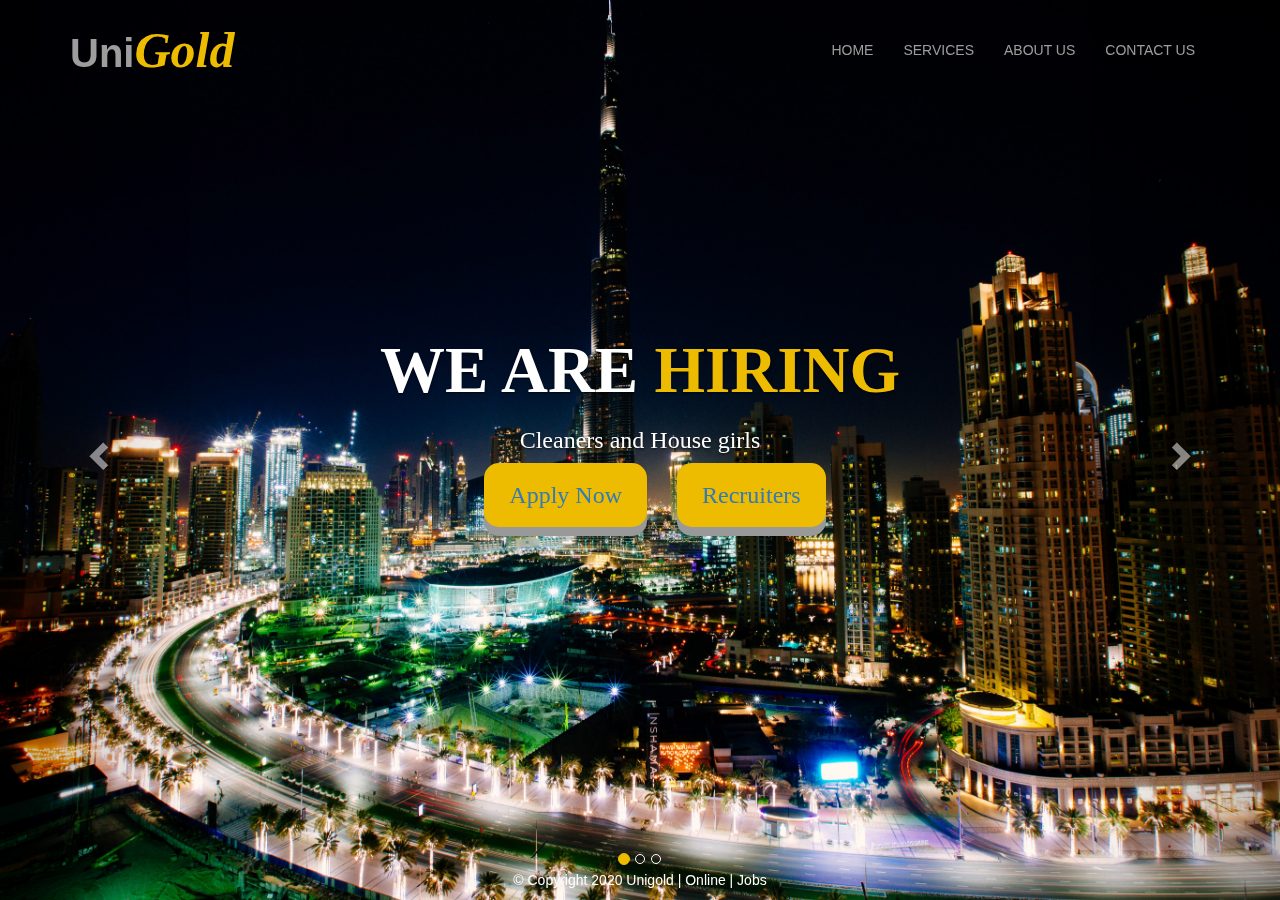
<file: index.html>
<!DOCTYPE html>
<html lang="en">

<head>
    <meta charset="UTF-8">
    <meta name="viewport" content="width=device-width, initial-scale=1.0">
    <title>Home.com</title>
    <title>Landing page</title>
    <link class="icon" rel="icon" href="https://bit.ly/2TpnQrV">
    <link rel="stylesheet" href="css/styles.css">
    <link rel="stylesheet" href="css/animate.css  ">
    <script src="https://ajax.googleapis.com/ajax/libs/jquery/3.4.1/jquery.min.js"></script>
    <script src="https://maxcdn.bootstrapcdn.com/bootstrap/3.4.1/js/bootstrap.min.js"></script>
    <link rel="stylesheet" href="https://stackpath.bootstrapcdn.com/bootstrap/3.4.1/css/bootstrap.min.css" integrity="sha384-HSMxcRTRxnN+Bdg0JdbxYKrThecOKuH5zCYotlSAcp1+c8xmyTe9GYg1l9a69psu" crossorigin="anonymous">
</head>

<body>
    <header id="index.html">
        <nav class="navbar navbar-default navbar-inverse navbar-fixed-top">
            <div class="container">
                <div class="navbar-header">
                    <button type="button" class="navbar-toggle collapsed" data-toggle="collapse" data-target="#bs-example-navbar-collapse-1" aria-expanded="false">
              <span class="sr-only">Toggle navigation</span>
              <span class="icon-bar"></span>
              <span class="icon-bar"></span>
              <span class="icon-bar"></span>
            </button>
                    <a class="navbar-brand" href="#">Uni<span><em>Gold</em></span></a>
                </div>
                <div class="collapse navbar-collapse" id="bs-example-navbar-collapse-1">
                    <ul class="nav navbar-nav navbar-right">

                        <li><a href="index.html">Home</a></li>
                        <li><a href="services.html">Services</a></li>
                        <li><a href="about.html">About Us</a></li>
                        <li><a href=contact.html>Contact Us</a></li>
                    </ul>
                </div>
            </div>
        </nav>
        <div id="carousel-example-generic" class="carousel slide" data-ride="carousel">
            <ol class="carousel-indicators">
                <li data-target="#carousel-example-generic" data-slide-to="0" class="active"></li>
                <li data-target="#carousel-example-generic" data-slide-to="1"></li>
                <li data-target="#carousel-example-generic" data-slide-to="2"></li>
            </ol>
            <div class="carousel-inner" role="listbox">
                <div class="item active">
                    <div class="banner" style="background-image: url('images/dubai-citys.jpg')"></div>
                    <div class="carousel-caption">
                        <h2 class="animated bounceInRight" style="animation-delay: 1s;">We are <span>Hiring</span></h2>
                        <h3 class="animated bounceInLeft" style="animation-delay: 2s;">Cleaners and House girls</h3>
                        <p class="animated bounceInRight" style="animation-delay: 3s;"><button class="button"><a href="abroad.html">Apply Now</a></button><button class="button"><a href="recruiter.html">Recruiters</a></button></p>
                    </div>
                </div>
                <div class="item">
                    <div class="banner" style="background-image: url('images/watu.jpg');"></div>
                    <div class="carousel-caption">
                        <h2 class="animated slideInDown" style="animation-delay: 1s;">We are <span>Real</span></h2>
                        <h3 class="animated fadeInUp" style="animation-delay: 2s;">Carpenters and Turn boys</h3>
                        <p class="animated zoomIn" style="animation-delay: 3s;"><button class="button"><a href="about.html">Apply Now</a></button><button class="button"><a href="recruiter.html">Recruiters</a></button></p>
                    </div>
                </div>
                <div class="item">
                    <div class="banner" style="background-image: url('images/unnamed.jpg');"></div>
                    <div class="carousel-caption">
                        <h2 class="animated zoomIn" style="animation-delay: 1s;">We are <span>Honest</span></h2>
                        <h3 class="animated fadeInLeft" style="animation-delay: 2s;">Farming and Nursing</h3>
                        <p class="animated zoomIn" style="animation-delay: 3s;"><button class="button"><a href="abroad.html">Apply Now</a></button><button class="button"><a href="recruiter.html">Recruiters</a></button></p>
                    </div>
                </div>
            </div>
            <a class="left carousel-control" href="#carousel-example-generic" role="button" data-slide="prev">
                <span class="glyphicon glyphicon-chevron-left" aria-hidden="true"></span>
                <span class="sr-only">Previous</span>
            </a>
            <a class="right carousel-control" href="#carousel-example-generic" role="button" data-slide="next">
                <span class="glyphicon glyphicon-chevron-right" aria-hidden="true"></span>
                <span class="sr-only">Next</span>
            </a>
        </div>
    </header>
    <footer class="footer">
        <div class="container ">
            <div class="row ">
                <div class="col-sm-12 text-center">
                    <div class="social-icons">
                        <p class="cpryt ">&copy Copyright 2020 Unigold | Online | Jobs
                        </p>
                    </div>
                </div>
            </div>
        </div>
    </footer>
</body>

</html>
</file>
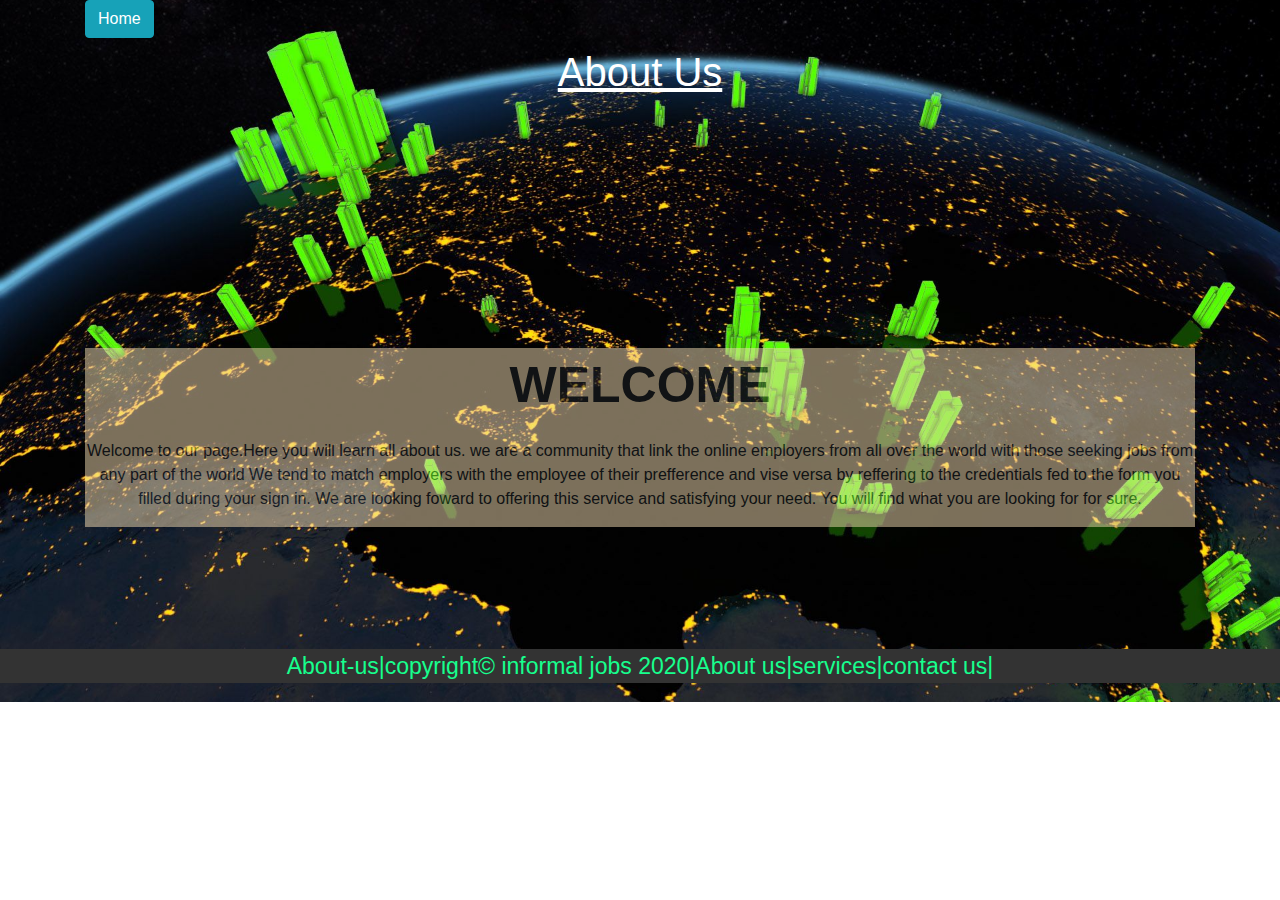
<file: about.html>
<!DOCTYPE html>
<html lang="en">
<head>
    <meta charset="UTF-8">
    <meta name="viewport" content="width=device-width, initial-scale=1.0">
    <title>Document</title>
    <link rel="stylesheet"type="text/css" href="/css/about.css">
    <link rel="stylesheet" href="https://stackpath.bootstrapcdn.com/bootstrap/4.3.1/css/bootstrap.min.css" 
    integrity="sha384-ggOyR0iXCbMQv3Xipma34MD+dH/1fQ784/j6cY/iJTQUOhcWr7x9JvoRxT2MZw1T" crossorigin="anonymous">
</head>
<body></body>
    <div class="container"><br><br>
        <a href="index.html"><div class="btn btn-info">Home</div></a>
        <div class="about">
            <div class="text">

                <h1>About Us</h1>
                <div class="line">
                </div>
            </div>
        </div>
        <div class="jumbotron-fluid" style="text-align: center;">
            <p><b>WELCOME</b></p>
               <p>Welcome to our page.Here you will learn all about us.
                we are a community that link the online employers from all over the world with those seeking jobs from any part of the world
                We tend to match employers with the employee of their prefference and vise versa by reffering to the credentials fed to the form you filled during your sign in.
                We are looking foward to offering this service and satisfying your need.
                You will find what you are looking for for sure.</p>
        </div>
    </div>
    </div>
    <footer>About-us|copyright&copy; informal jobs 2020|About us|services|contact us|</footer>
     
</body>
</html>
</file>
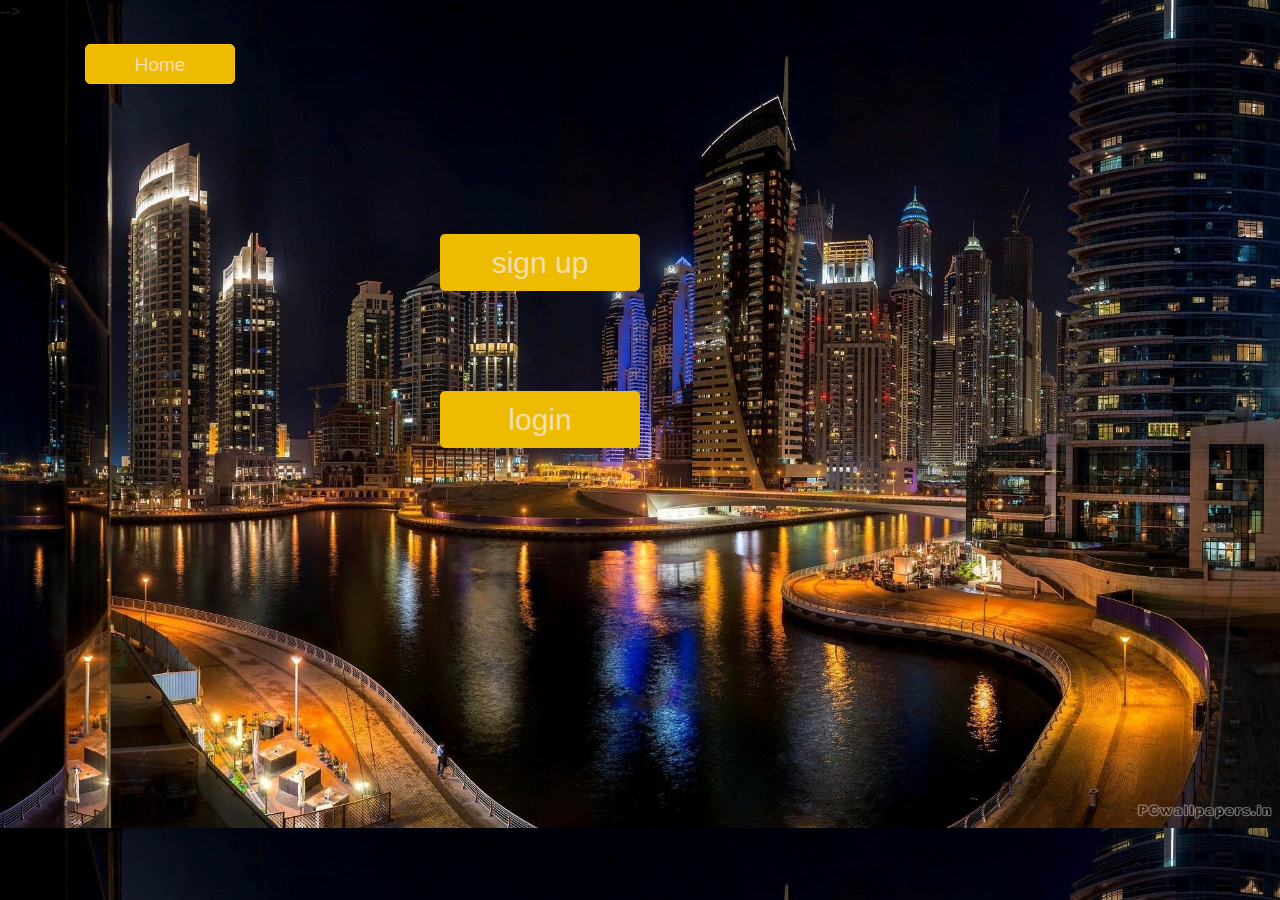
<file: abroad.html>
<!DOCTYPE html>
<html lang="en">
<head>
    <meta charset="UTF-8">
    <meta name="viewport" content="width=device-width, initial-scale=1.0">
    <title>Informal jobs abroad</title> 
    <link class="icon" rel="icon" href="https://bit.ly/2TpnQrV">
    <script src="https://ajax.googleapis.com/ajax/libs/jquery/3.4.1/jquery.min.js"></script>

    <link href="https://stackpath.bootstrapcdn.com/bootstrap/4.4.1/css/bootstrap.min.css" rel="stylesheet" integrity="sha384-Vkoo8x4CGsO3+Hhxv8T/Q5PaXtkKtu6ug5TOeNV6gBiFeWPGFN9MuhOf23Q9Ifjh" crossorigin="anonymous">
     <script src="https://stackpath.bootstrapcdn.com/bootstrap/4.4.1/js/bootstrap.bundle.min.js" integrity="sha384-6khuMg9gaYr5AxOqhkVIODVIvm9ynTT5J4V1cfthmT+emCG6yVmEZsRHdxlotUnm" crossorigin="anonymous"></script>
    <script src="https://stackpath.bootstrapcdn.com/bootstrap/4.4.1/js/bootstrap.min.js" integrity="sha384-wfSDF2E50Y2D1uUdj0O3uMBJnjuUD4Ih7YwaYd1iqfktj0Uod8GCExl3Og8ifwB6" crossorigin="anonymous"></script> -->
    <link rel="stylesheet" type="text/css" href="css/abroad.css">
</head>
<body>
     
      <div class="container">
        <a href="index.html"><div class="btn btn-warning" id="back">Home</div></a>
        <div class="row">
          <div class="col-md-3"></div>
          <div class="col-md-6">
              <button class="btn btn-primary sign" id="sign">sign up</button>
              <button class="btn btn-primary job" id="job">login</button>
              <div class="create1">
               <h1 class="text-center">Create an account</h1>
                  <div class="row">
                     <div class="col-md-6">
                            <input type="text" class="form-control" placeholder="first name">
                     </div>
                     <div class="col-md-6">
                         <input type="text" class="form-control" placeholder="lastname name">
                     </div>            
                  
                      <div class="col-md-6">
                        <input type="email" class="form-control" placeholder="Email" value="email" name="password ">
                      </div>
                      <div class="col-md-6">
                        <input type="password" class="form-control" placeholder="password" value="password" class="password">
                     </div>   
                 </div>
                   <button type="button" id="cancelbtn" >Cancel</button>
                   <a href="jobseeker.html"><div class="btn btn-info" id="info">sign up now</div></a>
                 </div>
                 <div class="create2">
                        <div class="col-md-9">
                         <input type="email" class="form-control"  placeholder="Email">
                       </div>
                       <div class="col-md-9">
                         <input type="password" class="form-control" placeholder="password">
                      </div> 
                      <div class="col-md-9 me ">
             
                         <input type="checkbox"  checked="checked" name="remember"> Remember me
             
                     </div>
                   
                     <div class="col-md-9">
                       <button type="button" class="cancelbtn">Create account</button>
                       <span class="psw">Forgot <a href="#info">password?</a></span>
                     </div>
                    <a href="jobseeker.html"><div class="btn btn-info">login in</div></a>  
                 </div>
             </div>
          
          <div class="col-md-3"></div>
       </div>
      </div>
      <script
      src="https://code.jquery.com/jquery-3.4.1.js"
      integrity="sha256-WpOohJOqMqqyKL9FccASB9O0KwACQJpFTUBLTYOVvVU="
      crossorigin="anonymous"></script>
    <script src="js/abroad.js"></script>
</body>
</html>
</file>
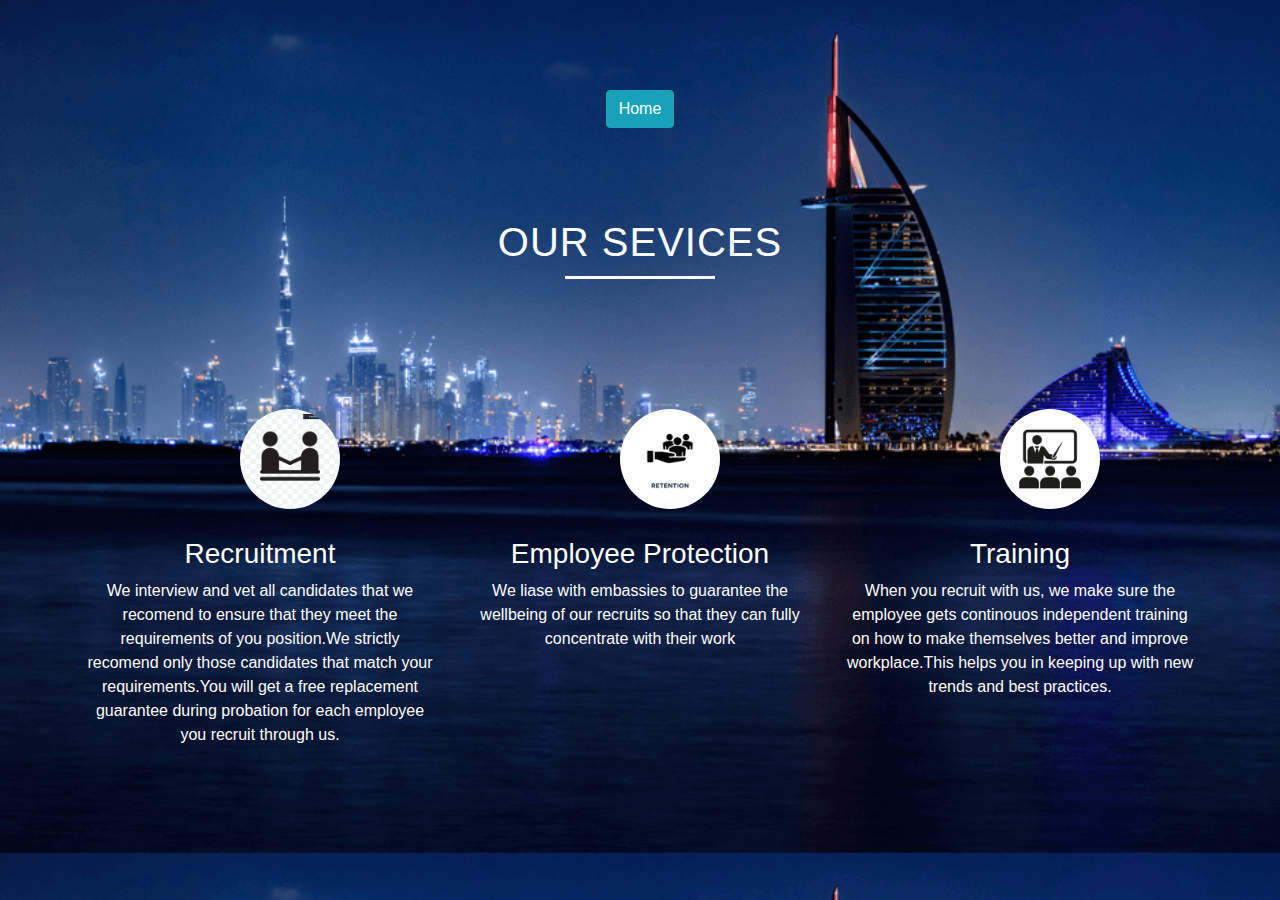
<file: services.html>
<!DOCTYPE html>
<html lang="en">
<head>
    <meta charset="UTF-8">
    <meta name="viewport" content="width=device-width, initial-scale=1.0">
    <meta http-equiv="X-UA-Compatible" content="ie=edge">
    <title>Document</title>
    <link class="icon" rel="icon" href="https://bit.ly/2TpnQrV">
    <link rel="stylesheet" href="css/services.css">
    <link rel="stylesheet" href="https://stackpath.bootstrapcdn.com/bootstrap/4.4.1/css/bootstrap.min.css" integrity="sha384-Vkoo8x4CGsO3+Hhxv8T/Q5PaXtkKtu6ug5TOeNV6gBiFeWPGFN9MuhOf23Q9Ifjh" crossorigin="anonymous">
    <link rel="stylesheet" href="https://stackpath.bootstrapcdn.com/font-awesome/4.7.0/css/font-awesome.min.css"> 
</head>
<body id="services">
    <div class="container">
        <a href="index.html"><div class="btn btn-info">Home</div></a>
       <div class="services">
           <h1>OUR SEVICES</h1>
       </div>
       <div class="row">
           <div class="col-md-4 text-center">
               <div class="recruit">
                   <img class="icon1" src="images/recruit.jpg" height="100px" width="100px" alt="recruit">
                   <!-- <i class=""></i> -->
               </div> <br><br>
               <h3>Recruitment</h3>
               <p>We interview and vet all candidates that we recomend to ensure that they meet the requirements of you position.We strictly recomend only those candidates that match your requirements.You will get a free replacement guarantee during probation for each employee you recruit through us.</p>

           </div>
           <div class="col-md-4 text-center">
            <div class="protection">
                <img class="icon1" src="images/protection.jpg" height="100px" width="100px" alt="protection"><br><br><br><br>
            </div><br><br>
            <h3>Employee Protection</h3>
            <p>We liase with embassies to guarantee the wellbeing of our recruits so that they can fully concentrate with their work</p>

        </div><br><br>
        <div class="col-md-4 text-center">
            <div class="training">
                <img class="icon1" src="images/training.jpg" height="100px" width="100px" alt="training"><br><br><br><br>
            </div><br><br>
            <h3>Training</h3>
            <p>When you recruit with us, we make sure the employee gets continouos independent training on how to make themselves better and improve workplace.This helps you in keeping up with new trends and best practices.</p>

        </div>

       </div>
    </div>
    
</body>
</html>
</file>
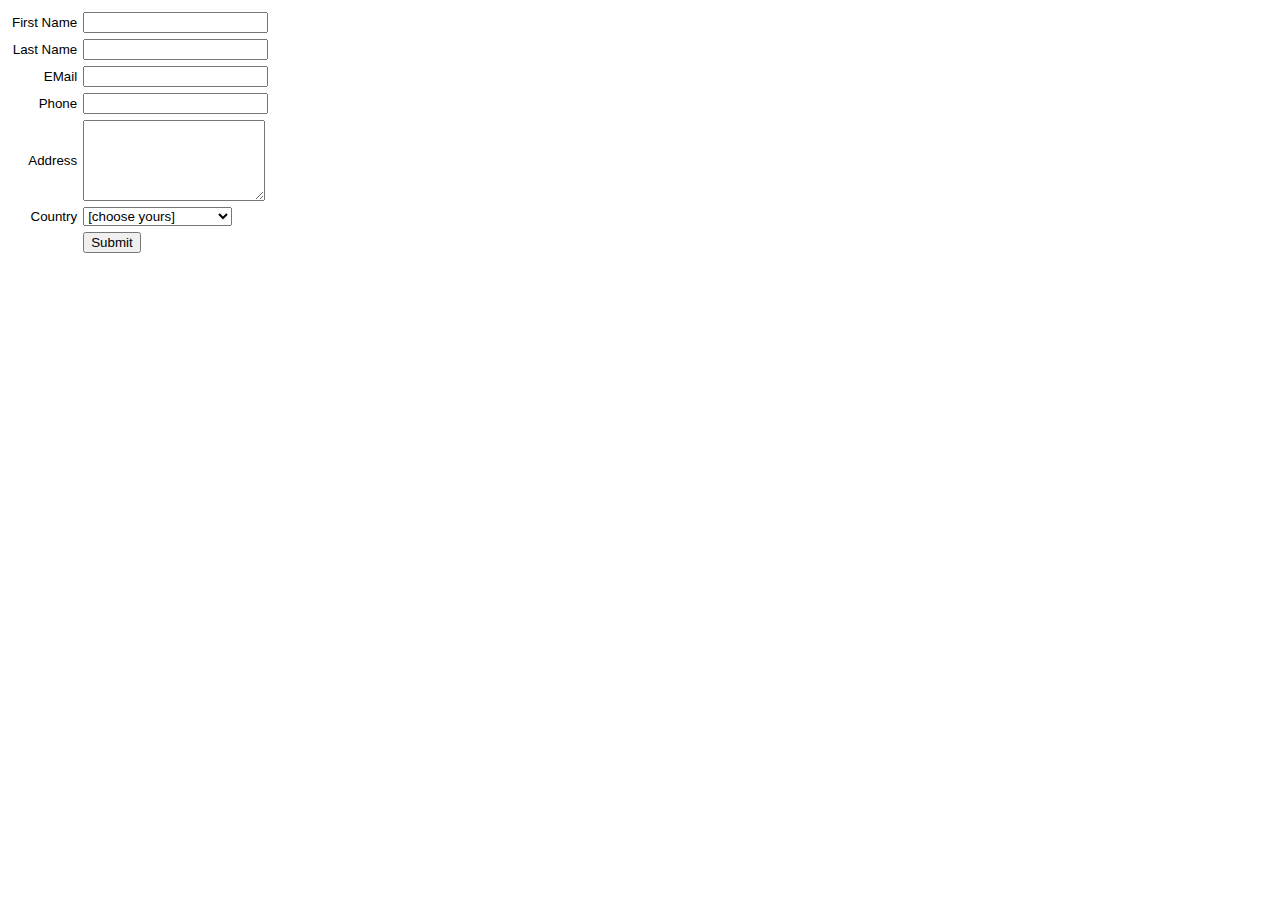
<file: js/examples/1-simple-example.html>
<?xml version="1.0" encoding="utf-8"?>

<!DOCTYPE html
   PUBLIC "-//W3C//DTD XHTML 1.0 Transitional//EN"
   "http://www.w3.org/TR/xhtml1/DTD/xhtml1-transitional.dtd" >

<html xmlns="http://www.w3.org/1999/xhtml">
  <head>
    <title>
      JavaScript form validator Example
    </title>
    <style type="text/css" xml:space="preserve">
BODY, P,TD{ font-family: Arial,Verdana,Helvetica, sans-serif; font-size: 10pt }
A{font-family: Arial,Verdana,Helvetica, sans-serif;}
B {	font-family : Arial, Helvetica, sans-serif;	font-size : 12px;	font-weight : bold;}
</style><script language="JavaScript" src="gen_validatorv4.js"
    type="text/javascript" xml:space="preserve"></script>
  </head>
  <body>
    <form action="" name="myform" id="myform">
      <table cellspacing="2" cellpadding="2" border="0">
        <tr>
          <td align="right">
            First Name
          </td>
          <td>
            <input type="text" name="FirstName" />
          </td>
        </tr>
        <tr>
          <td align="right">
            Last Name
          </td>
          <td>
            <input type="text" name="LastName" />
          </td>
        </tr>
        <tr>
          <td align="right">
            EMail
          </td>
          <td>
            <input type="text" name="Email" />
          </td>
        </tr>
        <tr>
          <td align="right">
            Phone
          </td>
          <td>
            <input type="text" name="Phone" />
          </td>
        </tr>
        <tr>
          <td align="right">
            Address
          </td>
          <td>
            <textarea cols="20" rows="5" name="Address"></textarea>
          </td>
        </tr>
        <tr>
          <td align="right">
            Country
          </td>
          <td>
            <select name="Country">
            <option value="000" selected="selected">
              [choose yours]
            </option>
            <option value="008">
              Albania
            </option>
            <option value="012">
              Algeria
            </option>
            <option value="016">
              American Samoa
            </option>
            <option value="020">
              Andorra
            </option>
            <option value="024">
              Angola
            </option>
            <option value="660">
              Anguilla
            </option>
            <option value="010">
              Antarctica
            </option>
            <option value="028">
              Antigua And Barbuda
            </option>
            <option value="032">
              Argentina
            </option>
            <option value="051">
              Armenia
            </option>
            <option value="533">
              Aruba
            </option></select>
          </td>
        </tr>
        <tr>
          <td align="right"></td>
          <td>
            <input type="submit" value="Submit" />
          </td>
        </tr>
      </table>
    </form><script language="JavaScript" type="text/javascript"
    xml:space="preserve">//<![CDATA[
//You should create the validator only after the definition of the HTML form
  var frmvalidator  = new Validator("myform");
  frmvalidator.addValidation("FirstName","req","Please enter your First Name");
  frmvalidator.addValidation("FirstName","maxlen=20",	"Max length for FirstName is 20");
  frmvalidator.addValidation("FirstName","alpha","Alphabetic chars only");
  
  frmvalidator.addValidation("LastName","req","Please enter your Last Name");
  frmvalidator.addValidation("LastName","maxlen=20","Max length is 20");
  
  frmvalidator.addValidation("Email","maxlen=50");
  frmvalidator.addValidation("Email","req");
  frmvalidator.addValidation("Email","email");
  
  frmvalidator.addValidation("Phone","maxlen=50");
  frmvalidator.addValidation("Phone","numeric");
  
  frmvalidator.addValidation("Address","maxlen=50");
  frmvalidator.addValidation("Country","dontselect=000");

//]]></script>
  </body>
</html>
</file>
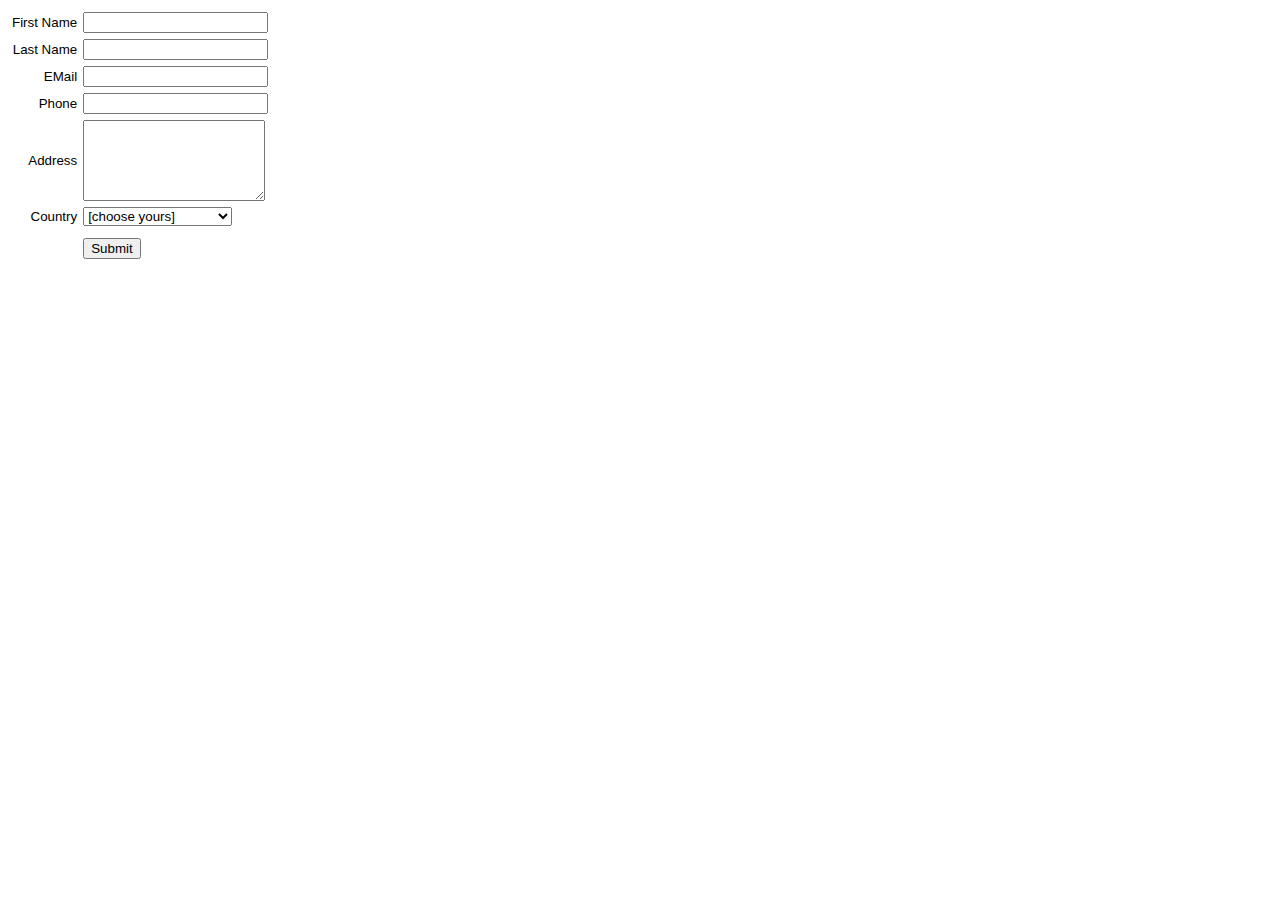
<file: js/examples/2-onpage-example.html>
<?xml version="1.0" encoding="utf-8"?>

<!DOCTYPE html
   PUBLIC "-//W3C//DTD XHTML 1.0 Transitional//EN"
   "http://www.w3.org/TR/xhtml1/DTD/xhtml1-transitional.dtd" >

<html xmlns="http://www.w3.org/1999/xhtml">
  <head>
    <title>
      Example for Validator
    </title>
    <style type="text/css" xml:space="preserve">
BODY, P,TD{ font-family: Arial,Verdana,Helvetica, sans-serif; font-size: 10pt }
A{font-family: Arial,Verdana,Helvetica, sans-serif;}
B {	font-family : Arial, Helvetica, sans-serif;	font-size : 12px;	font-weight : bold;}
.error_strings{ font-family:Verdana; font-size:14px; color:#660000;}
</style><script language="JavaScript" src="gen_validatorv4.js"
    type="text/javascript" xml:space="preserve"></script>
  </head>
  <body>
    <form action="" name="myform" id="myform">
      <table cellspacing="2" cellpadding="2" border="0">
        <tr>
          <td align="right">
            First Name
          </td>
          <td>
            <input type="text" name="FirstName" />
          </td>
        </tr>
        <tr>
          <td align="right">
            Last Name
          </td>
          <td>
            <input type="text" name="LastName" />
          </td>
        </tr>
        <tr>
          <td align="right">
            EMail
          </td>
          <td>
            <input type="text" name="Email" />
          </td>
        </tr>
        <tr>
          <td align="right">
            Phone
          </td>
          <td>
            <input type="text" name="Phone" />
          </td>
        </tr>
        <tr>
          <td align="right">
            Address
          </td>
          <td>
            <textarea cols="20" rows="5" name="Address"></textarea>
          </td>
        </tr>
        <tr>
          <td align="right">
            Country
          </td>
          <td>
            <select name="Country">
            <option value="000" selected="selected">
              [choose yours]
            </option>
            <option value="008">
              Albania
            </option>
            <option value="012">
              Algeria
            </option>
            <option value="016">
              American Samoa
            </option>
            <option value="020">
              Andorra
            </option>
            <option value="024">
              Angola
            </option>
            <option value="660">
              Anguilla
            </option>
            <option value="010">
              Antarctica
            </option>
            <option value="028">
              Antigua And Barbuda
            </option>
            <option value="032">
              Argentina
            </option>
            <option value="051">
              Armenia
            </option>
            <option value="533">
              Aruba
            </option></select>
          </td>
        </tr>
        <tr>
          <td align="right"></td>
          <td>
            <div id="myform_errorloc" class="error_strings">
            </div>
          </td>
        </tr>
        <tr>
          <td align="right"></td>
          <td>
            <input type="submit" value="Submit" />
          </td>
        </tr>
      </table>
    </form><script language="JavaScript" type="text/javascript"
    xml:space="preserve">//<![CDATA[
//You should create the validator only after the definition of the HTML form
  var frmvalidator  = new Validator("myform");
 frmvalidator.EnableOnPageErrorDisplaySingleBox();
 frmvalidator.EnableMsgsTogether();
 
 frmvalidator.addValidation("FirstName","req","Please enter your First Name");
  frmvalidator.addValidation("FirstName","maxlen=20",	"Max length for FirstName is 20");
  frmvalidator.addValidation("FirstName","alpha_s","Name can contain alphabetic chars only");
  
  frmvalidator.addValidation("LastName","req","Please enter your Last Name");
  frmvalidator.addValidation("LastName","maxlen=20","For LastName, Max length is 20");
  
  frmvalidator.addValidation("Email","maxlen=50");
  frmvalidator.addValidation("Email","req");
  frmvalidator.addValidation("Email","email");
  
  frmvalidator.addValidation("Phone","maxlen=50");
  frmvalidator.addValidation("Phone","numeric");
  
  frmvalidator.addValidation("Address","maxlen=50");
  frmvalidator.addValidation("Country","dontselect=000");
//]]></script>
  </body>
</html>
</file>
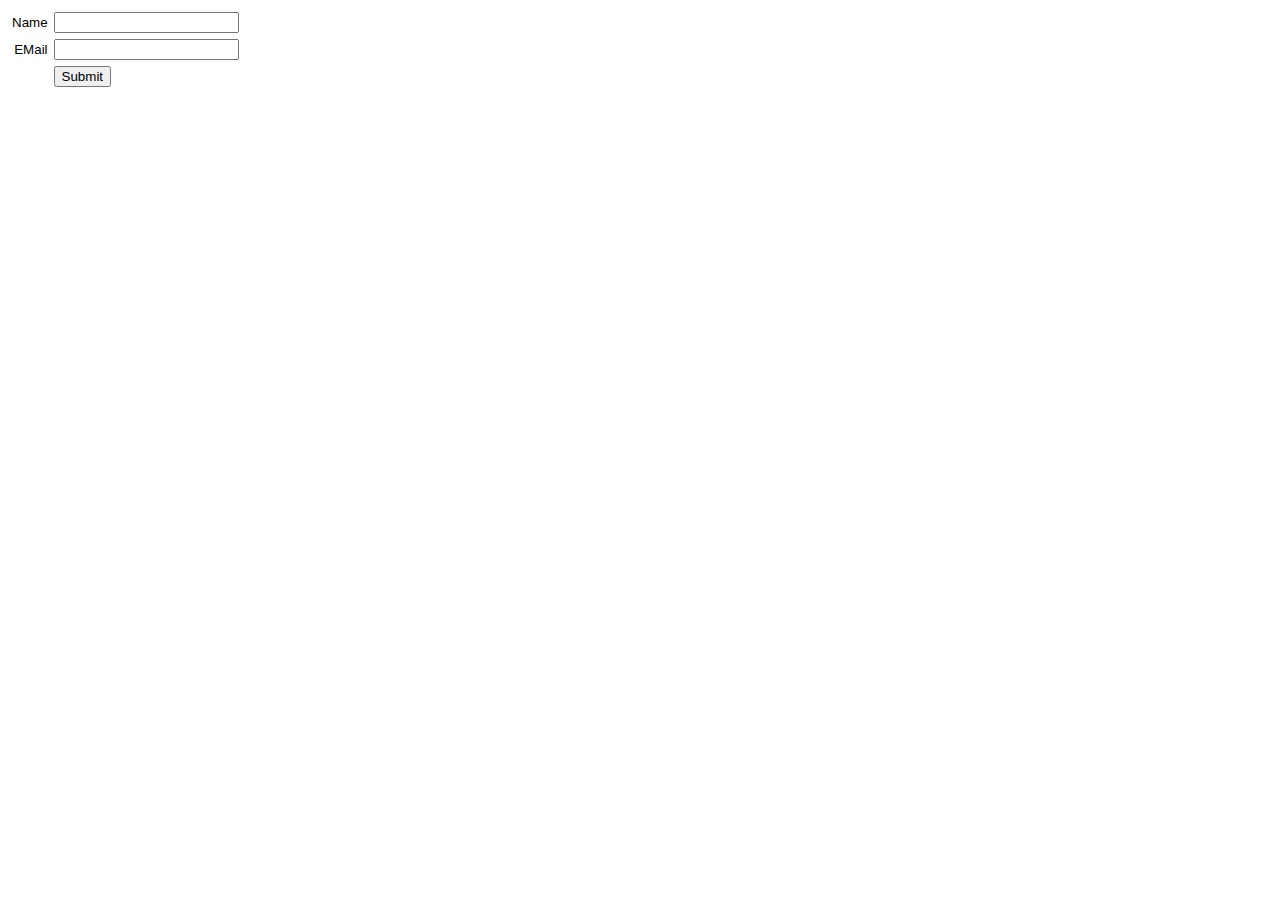
<file: js/examples/3-onpage-next-to-element-example.html>
<?xml version="1.0" encoding="utf-8"?>

<!DOCTYPE html
   PUBLIC "-//W3C//DTD XHTML 1.0 Transitional//EN"
   "http://www.w3.org/TR/xhtml1/DTD/xhtml1-transitional.dtd" >

<html xmlns="http://www.w3.org/1999/xhtml">
  <head>
    <title>
      Example for Validator
    </title>
    <style type="text/css" xml:space="preserve">
BODY, P,TD{ font-family: Arial,Verdana,Helvetica, sans-serif; font-size: 10pt }
A{font-family: Arial,Verdana,Helvetica, sans-serif;}
B {	font-family : Arial, Helvetica, sans-serif;	font-size : 12px;	font-weight : bold;}
.error_strings{ font-family:Verdana; font-size:14px; color:#660000; background-color:#ff0;}
</style><script language="JavaScript" src="gen_validatorv4.js"
    type="text/javascript" xml:space="preserve"></script>
  </head>
  <body>
    <form action="" name="myform" id="myform">
      <table cellspacing="2" cellpadding="2" border="0">
        <tr>
          <td align="right">
            Name
          </td>
          <td>
            <div id='myform_Name_errorloc' class="error_strings"></div>
            <input type="text" name="Name" />
          </td>
        </tr>
        <tr>
          <td align="right">
            EMail
          </td>
          <td>
            <div id='myform_Email_errorloc' class="error_strings"></div>
            <input type="text" name="Email" />
          </td>
        </tr>
        
        <tr>
          <td align="right"></td>
          <td>
            <input type="submit" value="Submit" />
          </td>
        </tr>
      </table>
    </form><script language="JavaScript" type="text/javascript"
    xml:space="preserve">//<![CDATA[
//You should create the validator only after the definition of the HTML form
  var frmvalidator  = new Validator("myform");
    frmvalidator.EnableOnPageErrorDisplay();
    frmvalidator.EnableMsgsTogether();

    frmvalidator.addValidation("Name","req","Please enter your First Name");
    frmvalidator.addValidation("Name","maxlen=20",	"Max length for FirstName is 20");

    frmvalidator.addValidation("Email","maxlen=50");
    frmvalidator.addValidation("Email","req");
    frmvalidator.addValidation("Email","email");
//]]></script>
  </body>
</html>
</file>
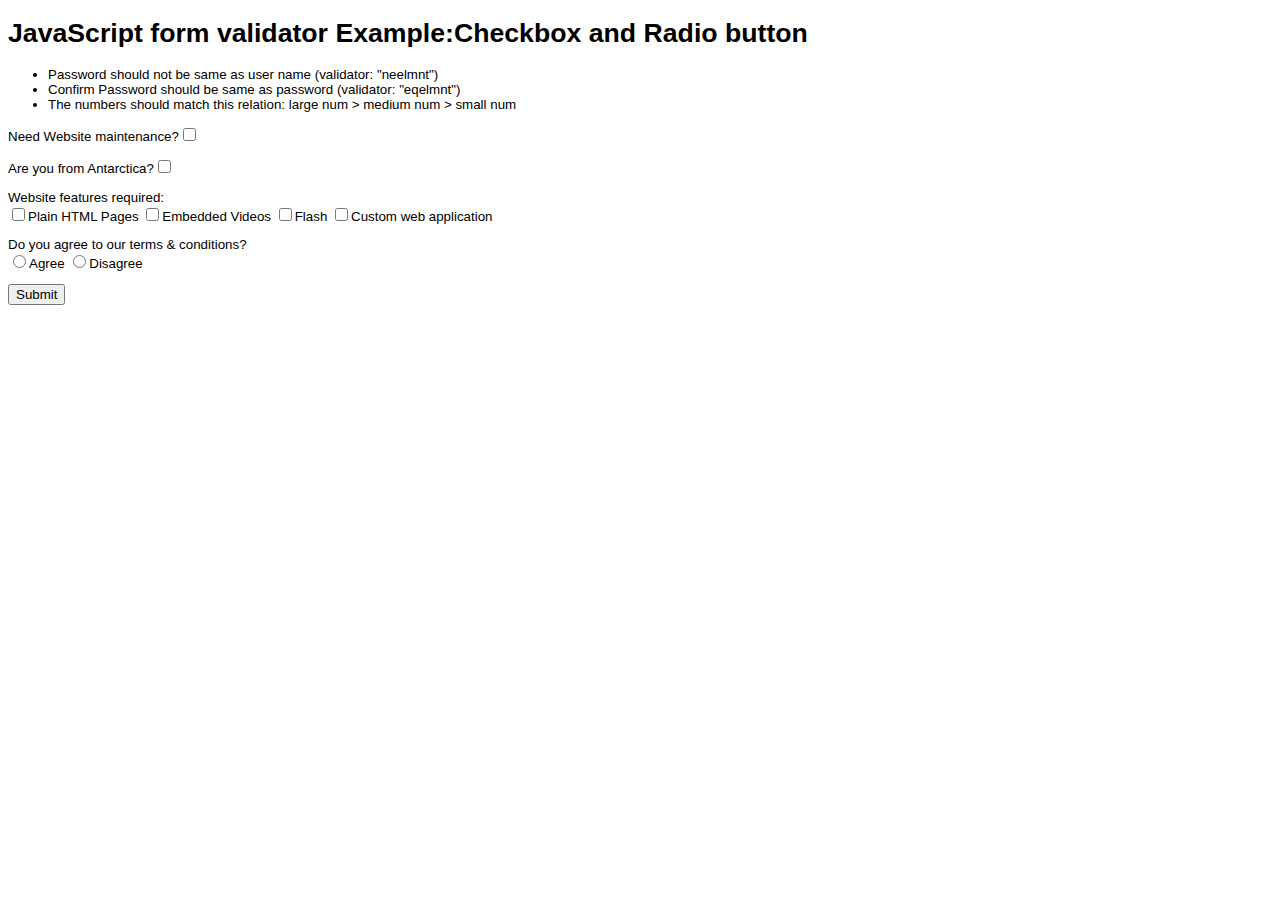
<file: js/examples/checkbox-and-radio-button.html>
<?xml version="1.0" encoding="utf-8"?>

<!DOCTYPE html
   PUBLIC "-//W3C//DTD XHTML 1.0 Transitional//EN"
   "http://www.w3.org/TR/xhtml1/DTD/xhtml1-transitional.dtd" >

<html xmlns="http://www.w3.org/1999/xhtml">
  <head>
    <title>
      JavaScript form validator Example:Checkbox and Radio button
    </title>
    <style type="text/css" xml:space="preserve">
BODY, P,TD{ font-family: Arial,Verdana,Helvetica, sans-serif; font-size: 10pt }
A{font-family: Arial,Verdana,Helvetica, sans-serif;}
B {	font-family : Arial, Helvetica, sans-serif;	font-size : 12px;	font-weight : bold;}
.error_strings{ font-family:Verdana; font-size:14px; color:#660000;}
</style><script language="JavaScript" src="gen_validatorv4.js"
    type="text/javascript" xml:space="preserve"></script>
  </head>
  <body>
  <h1>JavaScript form validator Example:Checkbox and Radio button</h1>
  <ul>
  <li>Password should not be same as user name (validator: "neelmnt")</li>
  <li>Confirm Password should be same as password (validator: "eqelmnt")</li>
  <li>The numbers should match this relation: large num > medium num > small num</li>
  </ul>
    <form action="" name="chkform" id="myform">
    <p>
    <label for='hostingsupport'>Need Website maintenance?</label><input type='checkbox' name='hostingsupport' id='hostingsupport' value='y'/>
    </p>
    <p>
    <label for='antarctica'>Are you from Antarctica?</label><input type='checkbox' name='antarctica' id='antarctica' value='y'/>
    </p>    
    <p>
    Website features required:<br/>
    <input type='checkbox' name='features[]' id='features_item_0' value='HTML'/><label for='features_item_0'>Plain HTML Pages</label>
    <input type='checkbox' name='features[]' id='features_item_1' value='Videos'/><label for='features_item_1'>Embedded Videos</label>
    <input type='checkbox' name='features[]' id='features_item_2' value='flash'/><label for='features_item_2'>Flash</label>
    <input type='checkbox' name='features[]' id='features_item_3' value='webapp'/><label for='features_item_3'>Custom web application</label>
    </p>    
    
    <p>
    Do you agree to our terms &amp; conditions?<br/>
    <input type='radio' name='Terms' id='Terms_radio_0' value='Agree'/><label for='Terms_radio_0'>Agree</label>
    <input type='radio' name='Terms' id='Terms_radio_0' value='Disagree'/><label for='Terms_radio_1'>Disagree</label>
    </p>
    <div id="chkform_errorloc" class="error_strings">
    </div>
    <p>
    <input type="submit" value="Submit" />
    </p>
    </form><script language="JavaScript" type="text/javascript"
    xml:space="preserve">//<![CDATA[
  var chktestValidator  = new Validator("chkform");
  chktestValidator.EnableOnPageErrorDisplaySingleBox();
  chktestValidator.EnableMsgsTogether();
  chktestValidator.addValidation("hostingsupport","shouldselchk=y","Sorry; we can support only if you select Website maintenance");
  chktestValidator.addValidation("antarctica","dontselectchk=y","Sorry; we don't support customers from Antarctica!");
  
  chktestValidator.addValidation("features[]","selmin=2","Select at least two features");
  chktestValidator.addValidation("features[]","selmax=3","Select maximum 3 features");
  
  chktestValidator.addValidation("Terms","selectradio","Please select an option from 'Agree to Terms'");
  chktestValidator.addValidation("Terms","dontselectradio=Disagree","Can't proceed since you disagree to the Terms");
 
//]]></script>
  </body>
</html>
</file>
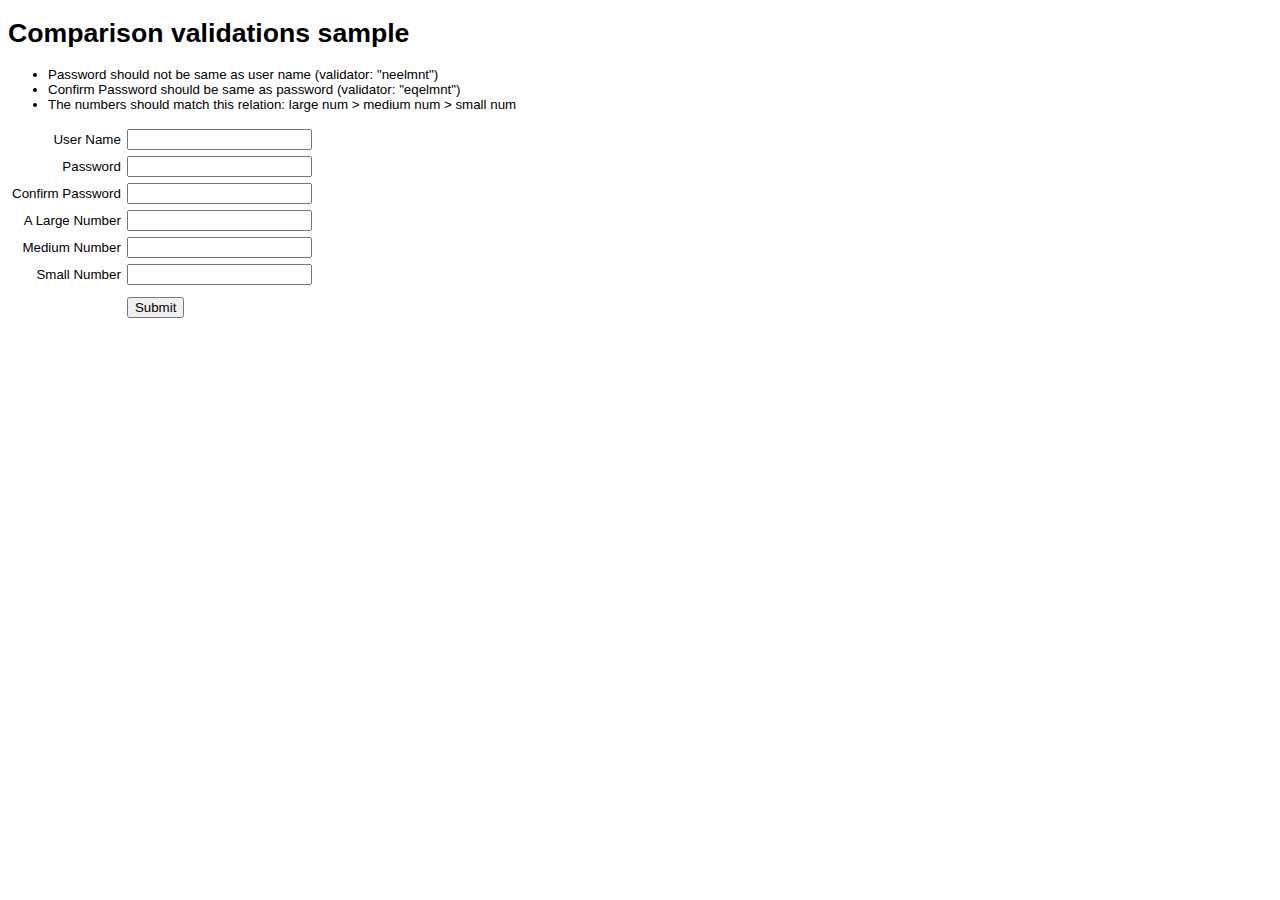
<file: js/examples/compare-example.html>
<?xml version="1.0" encoding="utf-8"?>

<!DOCTYPE html
   PUBLIC "-//W3C//DTD XHTML 1.0 Transitional//EN"
   "http://www.w3.org/TR/xhtml1/DTD/xhtml1-transitional.dtd" >

<html xmlns="http://www.w3.org/1999/xhtml">
  <head>
    <title>
      JavaScript form validator Example
    </title>
    <style type="text/css" xml:space="preserve">
BODY, P,TD{ font-family: Arial,Verdana,Helvetica, sans-serif; font-size: 10pt }
A{font-family: Arial,Verdana,Helvetica, sans-serif;}
B {	font-family : Arial, Helvetica, sans-serif;	font-size : 12px;	font-weight : bold;}
.error_strings{ font-family:Verdana; font-size:14px; color:#660000;}
</style><script language="JavaScript" src="gen_validatorv4.js"
    type="text/javascript" xml:space="preserve"></script>
  </head>
  <body>
  <h1>Comparison validations sample</h1>
  <ul>
  <li>Password should not be same as user name (validator: "neelmnt")</li>
  <li>Confirm Password should be same as password (validator: "eqelmnt")</li>
  <li>The numbers should match this relation: large num > medium num > small num</li>
  </ul>
    <form action="" name="myform" id="myform">
      <table cellspacing="2" cellpadding="2" border="0">
        <tr>
          <td align="right">
            User Name
          </td>
          <td>
            <input type="text" name="username" />
          </td>
        </tr>      
        <tr>
          <td align="right">
            Password
          </td>
          <td>
            <input type="text" name="password" />
          </td>
        </tr>
        <tr>
          <td align="right">
            Confirm Password
          </td>
          <td>
            <input type="text" name="confpassword" />
          </td>
        </tr>
        <tr>
          <td align="right">
            A Large Number
          </td>
          <td>
            <input type="text" name="largenum" />
          </td>
        </tr>
        <tr>
          <td align="right">
            Medium Number
          </td>
          <td>
            <input type="text" name="midnum" />
          </td>
        </tr>        
        <tr>
          <td align="right">
            Small Number
          </td>
          <td>
            <input type="text" name="smallnum" />
          </td>
        </tr>        
        <tr>
          <td align="right"></td>
          <td>
            <div id="myform_errorloc" class="error_strings">
            </div>
          </td>
        </tr>        
        <tr>
          <td align="right"></td>
          <td>
            <input type="submit" value="Submit" />
          </td>
        </tr>
      </table>
    </form><script language="JavaScript" type="text/javascript"
    xml:space="preserve">//<![CDATA[
  var frmvalidator  = new Validator("myform");
  frmvalidator.EnableOnPageErrorDisplaySingleBox();
  frmvalidator.EnableMsgsTogether();
  
  frmvalidator.addValidation("confpassword","eqelmnt=password","The confirmed password is not same as password");
  frmvalidator.addValidation("password","neelmnt=username","The password should not be same as username");
  
  frmvalidator.addValidation("midnum","ltelmnt=largenum","medium number should be smaller than large number");
  
  frmvalidator.addValidation("midnum","gtelmnt=smallnum","medium number should be greater than small number");
  
//]]></script>
  </body>
</html>
</file>
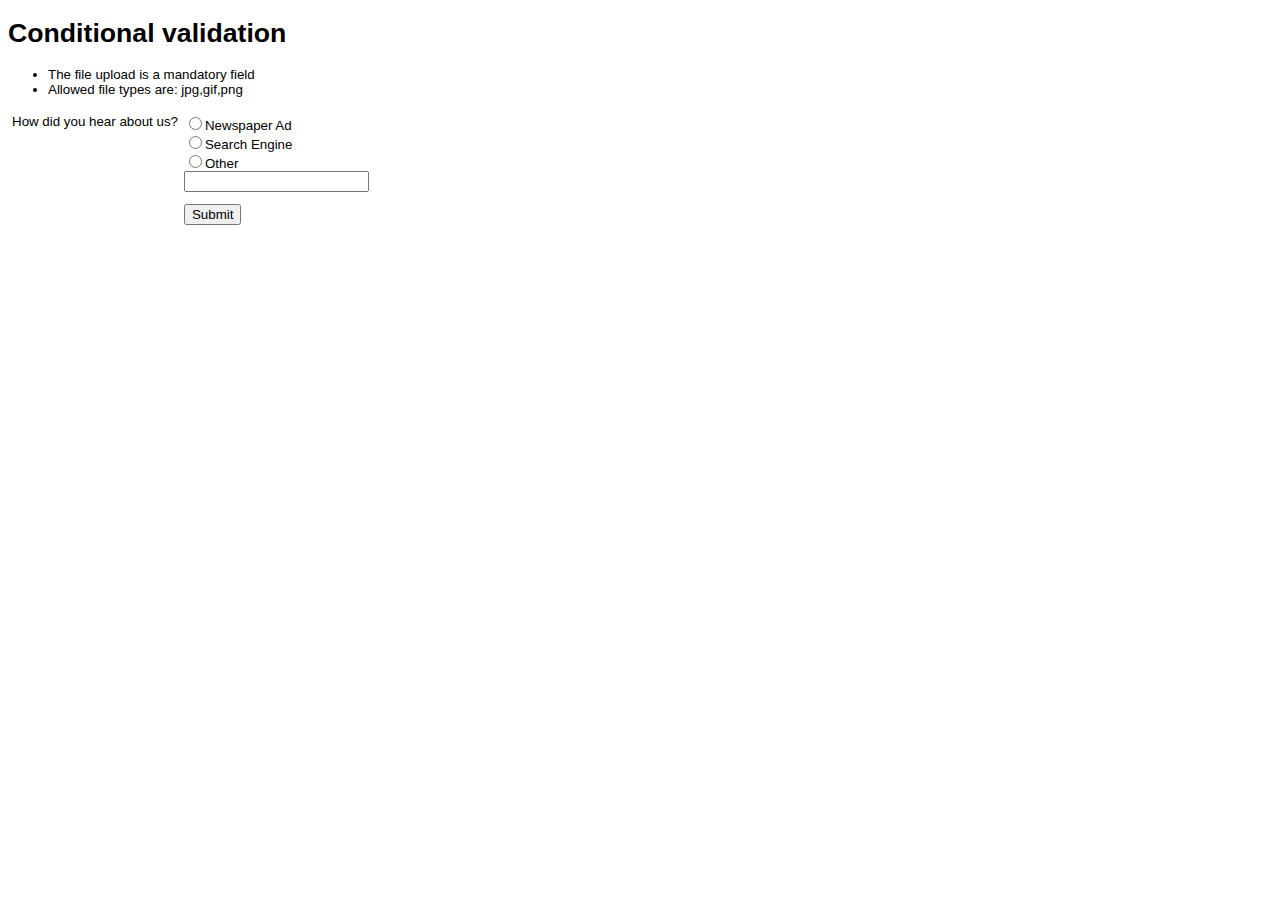
<file: js/examples/conditional-validation-example.html>
<?xml version="1.0" encoding="utf-8"?>

<!DOCTYPE html
   PUBLIC "-//W3C//DTD XHTML 1.0 Transitional//EN"
   "http://www.w3.org/TR/xhtml1/DTD/xhtml1-transitional.dtd" >

<html xmlns="http://www.w3.org/1999/xhtml">
  <head>
    <title>
      JavaScript form validator Example: Conditional validation
    </title>
    <style type="text/css" xml:space="preserve">
BODY, P,TD{ font-family: Arial,Verdana,Helvetica, sans-serif; font-size: 10pt }
A{font-family: Arial,Verdana,Helvetica, sans-serif;}
B {	font-family : Arial, Helvetica, sans-serif;	font-size : 12px;	font-weight : bold;}
.error_strings{ font-family:Verdana; font-size:14px; color:#660000; background-color:#ff0;}
</style><script language="JavaScript" src="gen_validatorv4.js"
    type="text/javascript" xml:space="preserve"></script>
  </head>
  <body>
  <h1>Conditional validation</h1>
  <ul>
  <li>The file upload is a mandatory field</li>
  <li>Allowed file types are: jpg,gif,png</li>
  </ul>
    <form action="" name="myform" id="myform">
      <table cellspacing="2" cellpadding="2" border="0">
        <tr>
          <td align="right" valign="top">
            How did you hear about us?
          </td>
          <td>
                <div id='myform_hearabout_errorloc' class="error_strings"></div>
               <div  id='hearabout_0_container'><input type='radio' name='hearabout' id='hearabout_radio_0' value='Newspaper Ad'/><label for='hearabout_radio_0'  id='hearabout_radio_0_label'>Newspaper Ad</label></div>
               <div  id='hearabout_1_container'><input type='radio' name='hearabout' id='hearabout_radio_1' value='Search Engine' tabindex='1'/><label for='hearabout_radio_1' id='hearabout_radio_1_label'>Search Engine</label></div>
               <div  id='hearabout_2_container'><input type='radio' name='hearabout' id='hearabout_radio_2' value='Other' tabindex='2'/><label for='hearabout_radio_2'  id='hearabout_radio_2_label'>Other</label></div>
               <div >
                  <div id='myform_hearabout_other_errorloc' class="error_strings"></div>
                  <input type='text' name='hearabout_other' id='hearabout_other' size='20' />
               </div>
          </td>
        </tr>      
        <tr>
          <td align="right"></td>
          <td>
            <div id="myform_errorloc" class="error_strings">
            </div>
          </td>
        </tr>        
        <tr>
          <td align="right"></td>
          <td>
            <input type="submit" value="Submit" />
          </td>
        </tr>
      </table>
    </form><script language="JavaScript" type="text/javascript"
    xml:space="preserve">//<![CDATA[
  var frmvalidator  = new Validator("myform");
  frmvalidator.EnableOnPageErrorDisplay();
  frmvalidator.EnableMsgsTogether();
  
  frmvalidator.addValidation("hearabout","selone","Please select an option from 'How did you hear about us'");

  frmvalidator.addValidation("hearabout_other","req","Please fill-in this textbox",
        "VWZ_IsChecked(document.forms['myform'].elements['hearabout'],'Other')");


//]]></script>
  </body>
</html>
</file>
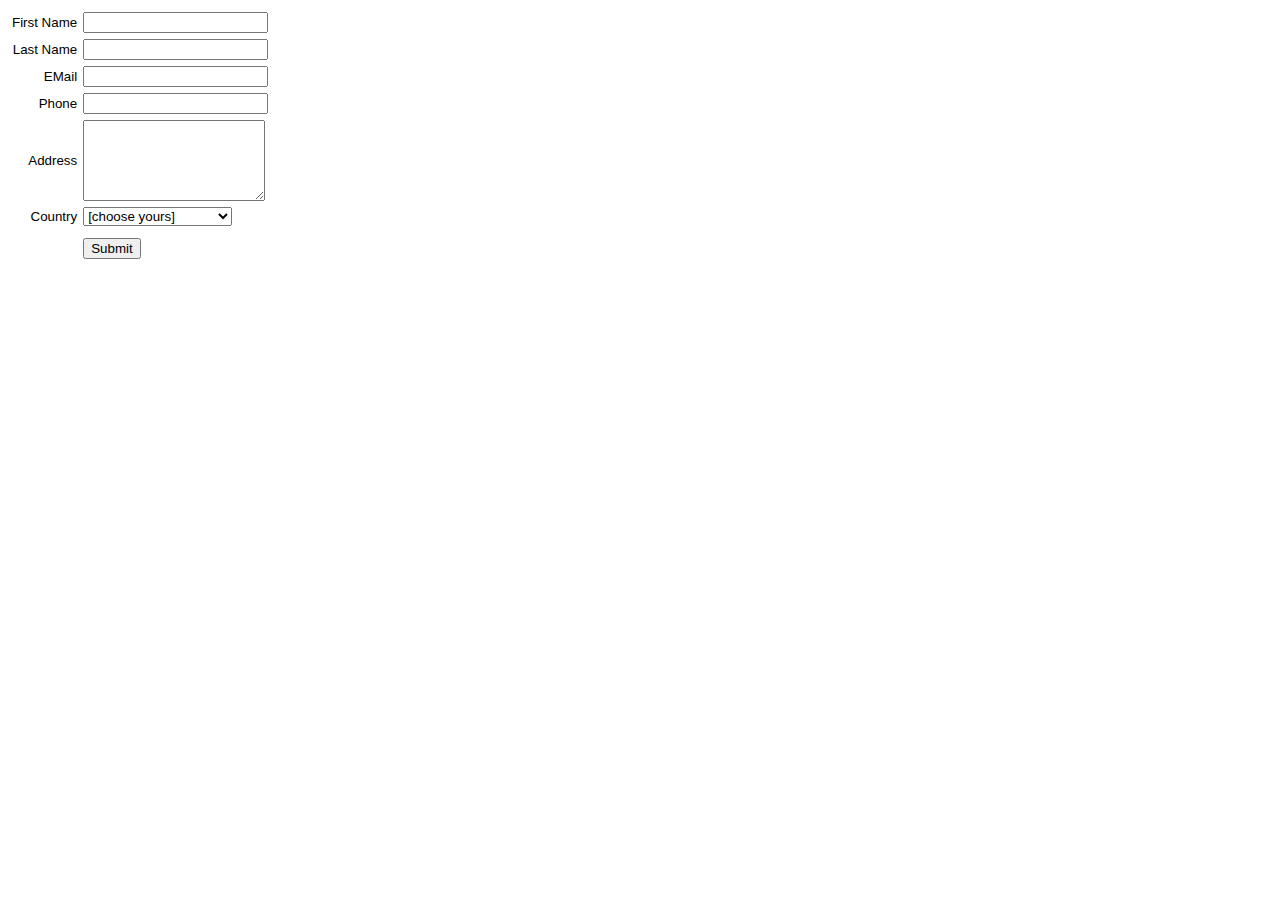
<file: js/examples/custom-validation-example.html>
<?xml version="1.0" encoding="utf-8"?>

<!DOCTYPE html
   PUBLIC "-//W3C//DTD XHTML 1.0 Transitional//EN"
   "http://www.w3.org/TR/xhtml1/DTD/xhtml1-transitional.dtd" >

<html xmlns="http://www.w3.org/1999/xhtml">
  <head>
    <title>
      Example for Validator
    </title>
    <style type="text/css" xml:space="preserve">
BODY, P,TD{ font-family: Arial,Verdana,Helvetica, sans-serif; font-size: 10pt }
A{font-family: Arial,Verdana,Helvetica, sans-serif;}
B {	font-family : Arial, Helvetica, sans-serif;	font-size : 12px;	font-weight : bold;}
.error_strings{ font-family:Verdana; font-size:10px; color:#660000;}
</style><script language="JavaScript" src="gen_validatorv4.js"
    type="text/javascript" xml:space="preserve"></script>
  </head>
  <body>
    <form action="" name="myform" id="myform">
      <table cellspacing="2" cellpadding="2" border="0">
        <tr>
          <td align="right">
            First Name
          </td>
          <td>
            <input type="text" name="FirstName" />
          </td>
        </tr>
        <tr>
          <td align="right">
            Last Name
          </td>
          <td>
            <input type="text" name="LastName" />
          </td>
        </tr>
        <tr>
          <td align="right">
            EMail
          </td>
          <td>
            <input type="text" name="Email" />
          </td>
        </tr>
        <tr>
          <td align="right">
            Phone
          </td>
          <td>
            <input type="text" name="Phone" />
          </td>
        </tr>
        <tr>
          <td align="right">
            Address
          </td>
          <td>
            <textarea cols="20" rows="5" name="Address"></textarea>
          </td>
        </tr>
        <tr>
          <td align="right">
            Country
          </td>
          <td>
            <select name="Country">
            <option value="" selected="selected">
              [choose yours]
            </option>
            <option value="008">
              Albania
            </option>
            <option value="012">
              Algeria
            </option>
            <option value="016">
              American Samoa
            </option>
            <option value="020">
              Andorra
            </option>
            <option value="024">
              Angola
            </option>
            <option value="660">
              Anguilla
            </option>
            <option value="010">
              Antarctica
            </option>
            <option value="028">
              Antigua And Barbuda
            </option>
            <option value="032">
              Argentina
            </option>
            <option value="051">
              Armenia
            </option>
            <option value="533">
              Aruba
            </option></select>
          </td>
        </tr>
        <tr>
          <td align="right"></td>
          <td>
            <div id="myform_errorloc" class="error_strings">
            </div>
          </td>
        </tr>
        <tr>
          <td align="right"></td>
          <td>
            <input type="submit" value="Submit" />
          </td>
        </tr>
      </table>
    </form><script language="JavaScript" type="text/javascript"
    xml:space="preserve">//<![CDATA[
//You should create the validator only after the definition of the HTML form
  var frmvalidator  = new Validator("myform");
 frmvalidator.EnableOnPageErrorDisplaySingleBox();
 frmvalidator.EnableMsgsTogether();
 
 frmvalidator.addValidation("FirstName","req","Please enter your First Name");
  frmvalidator.addValidation("FirstName","maxlen=20",	"Max length for FirstName is 20");
  frmvalidator.addValidation("FirstName","alpha_s","Name can contain alphabetic chars only");
  
  frmvalidator.addValidation("LastName","req","Please enter your Last Name");
  frmvalidator.addValidation("LastName","maxlen=20","For LastName, Max length is 20");
  
  frmvalidator.addValidation("Email","maxlen=50");
  frmvalidator.addValidation("Email","req");
  frmvalidator.addValidation("Email","email");
  
  frmvalidator.addValidation("Phone","maxlen=50");
  frmvalidator.addValidation("Phone","numeric");
  
  frmvalidator.addValidation("Address","maxlen=50");
  frmvalidator.addValidation("Country","dontselect=0");
  
    function DoCustomValidation()
    {
        var frm = document.forms["myform"];
        if(frm.FirstName.value == 'Bob')
        {
            sfm_show_error_msg("Bob, you can't submit this form. Go away! ");
            return false;
        }
        else
        {
            return true;
        }
    }
	
  frmvalidator.setAddnlValidationFunction(DoCustomValidation);
//]]></script>
  </body>
</html>
</file>
<file: css/styles.css>
body {
    font-family: poppins;
}

header .carousel-inner .item {
    height: 100vh;
}

.navbar-inverse {
    background-color: transparent !important;
    border-color: transparent !important;
}

.navbar-inverse .navbar-brand {
    color: #fff;
    font-size: 40px;
    padding: 40px 15px;
    font-weight: 900;
}

.nav.navbar-nav.navbar-right {
    margin: 25px 0;
}

.navbar-inverse .navbar-nav>li>a {
    color: #fff;
    text-transform: uppercase;
}

.navbar-brand span {
    color: #edbb00;
    font-family: fantasy;
    font-size: 50px;
    text-align: center;
    -webkit-animation: glow 1s ease-in-out infinite alternate;
    -moz-animation: glow 1s ease-in-out infinite alternate;
    animation: glow 1s ease-in-out infinite alternate;
}

@keyframes glow {
    from {
        text-shadow: 0 0 10px #edbb00, 0 0 20px #fff, 0 0 30px #9c9a0a, 0 0 40px #9c9a0a, 0 0 50px #9c9a0a, 0 0 60px #9c9a0a, 0 0 70px #9c9a0a;
    }
    to {
        text-shadow: 0 0 20px #edbb00, 0 0 30px #edbb00, 0 0 40px #edbb00, 0 0 50px #edbb00, 0 0 60px #edbb00, 0 0 70px #edbb00, 0 0 80px #edbb00;
    }
}

.banner {
    -webkit-background-size: cover;
    background-size: cover;
    background-position: center center;
    height: 100vh;
}

.carousel-caption {
    padding-bottom: 250px;
    font-family: poppins;
    height: 65vh;
}

.carousel-caption h2 {
    font-size: 65px;
    text-transform: uppercase;
    font-weight: bold;
}

.carousel-caption h2 span {
    color: #edbb00;
}

.carousel-caption a:hover {
    padding-right: 25px;
}

.carousel-control.right {
    background-image: none;
}

.carousel-caption.left {
    background-image: none;
}

.carousel-indicators .active {
    background-color: #edbb00 !important;
    border-color: #edbb00;
}

.footer {
    position: absolute;
    z-index: 5;
    bottom: 0;
    right: 0;
    left: 0;
    width: 100%;
    color: #fff;
}

.social-icons a p {
    font-weight: bold;
    font-family: Verdana;
    font-size: 12px;
    color: green;
    margin: 0 10px;
    min-height: 100px;
}

.button {
    padding: 15px 25px;
    font-size: 24px;
    text-align: center;
    cursor: pointer;
    outline: none;
    color: #fff;
    background-color: #edbb00;
    border: none;
    border-radius: 15px;
    box-shadow: 0 9px #999;
    margin-left: 30px;
}

.button:hover {
    background-color: #3e8e41
}

.button:active {
    background-color: #3e8e41;
    box-shadow: 0 5px #666;
    transform: translateY(4px);
}

body {
    font-family: poppins;
}

header .carousel-inner .item {
    height: 100vh;
}

.navbar-inverse {
    background-color: transparent !important;
    border-color: transparent !important;
}

.navbar-inverse .navbar-brand {
    color: #fff;
    font-size: 40px;
    padding: 40px 15px;
    font-weight: 900;
}

.nav.navbar-nav.navbar-right {
    margin: 25px 0;
}

.navbar-inverse .navbar-nav>li>a {
    color: #fff;
    text-transform: uppercase;
}

.navbar-brand span {
    color: #edbb00;
    font-family: fantasy;
    font-size: 50px;
    text-align: center;
    -webkit-animation: glow 1s ease-in-out infinite alternate;
    -moz-animation: glow 1s ease-in-out infinite alternate;
    animation: glow 1s ease-in-out infinite alternate;
}

@-webkit-keyframes glow {
    from {
        text-shadow: 0 0 10px #edbb00, 0 0 20px #fff, 0 0 30px #9c9a0a, 0 0 40px #9c9a0a, 0 0 50px #9c9a0a, 0 0 60px #9c9a0a, 0 0 70px #9c9a0a;
    }
    to {
        text-shadow: 0 0 20px #edbb00, 0 0 30px #edbb00, 0 0 40px #edbb00, 0 0 50px #edbb00, 0 0 60px #edbb00, 0 0 70px #edbb00, 0 0 80px #edbb00;
    }
}

.banner {
    -webkit-background-size: cover;
    background-size: cover;
    background-position: center center;
    height: 100vh;
}

.carousel-caption {
    padding-bottom: 250px;
    font-family: poppins;
    height: 65vh;
}

.carousel-caption h2 {
    font-size: 65px;
    text-transform: uppercase;
    font-weight: bold;
}

.carousel-caption h2 span {
    color: #edbb00;
}

.carousel-caption a:hover {
    padding-right: 25px;
}

.carousel-control.right {
    background-image: none;
}

.carousel-caption.left {
    background-image: none;
}

.carousel-indicators .active {
    background-color: #edbb00 !important;
    border-color: #edbb00;
}

.footer {
    position: absolute;
    z-index: 5;
    bottom: 0;
    right: 0;
    left: 0;
    width: 100%;
    color: #fff;
}

.social-icons a p {
    font-weight: bold;
    font-family: Verdana;
    font-size: 12px;
    color: green;
    margin: 0 10px;
    min-height: 100px;
}

.button {
    padding: 15px 25px;
    font-size: 24px;
    text-align: center;
    cursor: pointer;
    outline: none;
    color: #fff;
    background-color: #edbb00;
    border: none;
    border-radius: 15px;
    box-shadow: 0 9px #999;
    margin-left: 30px;
}

.button:hover {
    background-color: #3e8e41
}

.button:active {
    background-color: #3e8e41;
    box-shadow: 0 5px #666;
    transform: translateY(4px);
}

body {
    font-family: poppins;
}

header .carousel-inner .item {
    height: 100vh;
}

.navbar-inverse {
    background-color: transparent !important;
    border-color: transparent !important;
}

.navbar-inverse .navbar-brand {
    color: #fff;
    font-size: 40px;
    padding: 40px 15px;
    font-weight: 900;
}

.nav.navbar-nav.navbar-right {
    margin: 25px 0;
}

.navbar-inverse .navbar-nav>li>a {
    color: #fff;
    text-transform: uppercase;
}

.navbar-brand span {
    color: #edbb00;
    font-family: fantasy;
    font-size: 50px;
    text-align: center;
    -webkit-animation: glow 1s ease-in-out infinite alternate;
    -moz-animation: glow 1s ease-in-out infinite alternate;
    animation: glow 1s ease-in-out infinite alternate;
}

@-webkit-keyframes glow {
    from {
        text-shadow: 0 0 10px #edbb00, 0 0 20px #fff, 0 0 30px #9c9a0a, 0 0 40px #9c9a0a, 0 0 50px #9c9a0a, 0 0 60px #9c9a0a, 0 0 70px #9c9a0a;
    }
    to {
        text-shadow: 0 0 20px #edbb00, 0 0 30px #edbb00, 0 0 40px #edbb00, 0 0 50px #edbb00, 0 0 60px #edbb00, 0 0 70px #edbb00, 0 0 80px #edbb00;
    }
}

.banner {
    -webkit-background-size: cover;
    background-size: cover;
    background-position: center center;
    height: 100vh;
}

.carousel-caption {
    padding-bottom: 250px;
    font-family: poppins;
    height: 65vh;
}

.carousel-caption h2 {
    font-size: 65px;
    text-transform: uppercase;
    font-weight: bold;
}

.carousel-caption h2 span {
    color: #edbb00;
}

.carousel-caption a:hover {
    padding-right: 25px;
}

.carousel-control.right {
    background-image: none;
}

.carousel-caption.left {
    background-image: none;
}

.carousel-indicators .active {
    background-color: #edbb00 !important;
    border-color: #edbb00;
}

.footer {
    position: absolute;
    z-index: 5;
    bottom: 0;
    right: 0;
    left: 0;
    width: 100%;
    color: #fff;
}

.social-icons a p {
    font-weight: bold;
    font-family: Verdana;
    font-size: 12px;
    color: green;
    margin: 0 10px;
    min-height: 100px;
}

.button {
    padding: 15px 25px;
    font-size: 24px;
    text-align: center;
    cursor: pointer;
    outline: none;
    color: #fff;
    background-color: #edbb00;
    border: none;
    border-radius: 15px;
    box-shadow: 0 9px #999;
    margin-left: 30px;
}

.button:hover {
    background-color: #3e8e41
}

.button:active {
    background-color: #3e8e41;
    box-shadow: 0 5px #666;
    transform: translateY(4px);
}

body {
    font-family: poppins;
}

header .carousel-inner .item {
    height: 100vh;
}

.navbar-inverse {
    background-color: transparent !important;
    border-color: transparent !important;
}

.navbar-inverse .navbar-brand {
    color: #fff;
    font-size: 40px;
    padding: 40px 15px;
    font-weight: 900;
}

.nav.navbar-nav.navbar-right {
    margin: 25px 0;
}

.navbar-inverse .navbar-nav>li>a {
    color: #fff;
    text-transform: uppercase;
}

.navbar-brand span {
    color: #edbb00;
    font-family: fantasy;
    font-size: 50px;
    text-align: center;
    -webkit-animation: glow 1s ease-in-out infinite alternate;
    -moz-animation: glow 1s ease-in-out infinite alternate;
    animation: glow 1s ease-in-out infinite alternate;
}

@-webkit-keyframes glow {
    from {
        text-shadow: 0 0 10px #edbb00, 0 0 20px #fff, 0 0 30px #9c9a0a, 0 0 40px #9c9a0a, 0 0 50px #9c9a0a, 0 0 60px #9c9a0a, 0 0 70px #9c9a0a;
    }
    to {
        text-shadow: 0 0 20px #edbb00, 0 0 30px #edbb00, 0 0 40px #edbb00, 0 0 50px #edbb00, 0 0 60px #edbb00, 0 0 70px #edbb00, 0 0 80px #edbb00;
    }
}

.banner {
    -webkit-background-size: cover;
    background-size: cover;
    background-position: center center;
    height: 100vh;
}

.carousel-caption {
    padding-bottom: 250px;
    font-family: poppins;
    height: 65vh;
}

.carousel-caption h2 {
    font-size: 65px;
    text-transform: uppercase;
    font-weight: bold;
}

.carousel-caption h2 span {
    color: #edbb00;
}

.carousel-caption a:hover {
    padding-right: 25px;
}

.carousel-control.right {
    background-image: none;
}

.carousel-caption.left {
    background-image: none;
}

.carousel-indicators .active {
    background-color: #edbb00 !important;
    border-color: #edbb00;
}

.footer {
    position: absolute;
    z-index: 5;
    bottom: 0;
    right: 0;
    left: 0;
    width: 100%;
    color: #fff;
}

.social-icons a p {
    font-weight: bold;
    font-family: Verdana;
    font-size: 12px;
    color: green;
    margin: 0 10px;
    min-height: 100px;
}

.button {
    padding: 15px 25px;
    font-size: 24px;
    text-align: center;
    cursor: pointer;
    outline: none;
    color: #fff;
    background-color: #edbb00;
    border: none;
    border-radius: 15px;
    box-shadow: 0 9px #999;
    margin-left: 30px;
}

.button:hover {
    background-color: #3e8e41
}

.button:active {
    background-color: #3e8e41;
    box-shadow: 0 5px #666;
    transform: translateY(4px);
}
</file>
<file: css/about.css>
body{
    margin: 0;
    padding: 0;
    background-image: url("/global.jpg");
    background-position: center;
    background-repeat: no-repeat;
    background-size: cover;
}
.container{
    padding: none;
    margin: none;
    width: 100%;
    height:auto;
    display: flex;
    align-items: flex-start;
    flex-wrap: wrap;
}
.about{
    width: 100%;
    height: 300px;
}
.text{
    text-align: center;
    font-size: 40px;
    color:white;
    font-family: sans-serif;
    text-shadow: darkmagenta;
}
/* .line{
    width: 30%;

    height: 8px;
    background-color: darkslategrey;
    display: block;
    position: relative;
    border-radius: 5px;
    left: 35%;
    right: 35%;
    box-shadow: 0px 15px 12px 0px #000;
} */
.jumbotron-fluid{
    background-color: wheat;
    opacity: .5;
    text-align: center;
}
b{
    font-size: 50px;
    color: 000;
    font-weight: 500px;
}
footer{
    width: 100%;
    height: auto;
    background-color: #333;
    color:#17ff8d;
    font-size: 23px;
    text-align: center;
    line-height: 50 px;
    margin-top: 9.5%;
}
h1{
    text-decoration: underline;
}
</file>
<file: css/abroad.css>
*{
    margin: 0px;
    padding: 0px;  
  }
  body{
      background-image:url("../images/2.jpg");
      background-size:100% ;
      background-attachment:fixed ;
      font-family: sans-serif;
  }
  .btn-primary{
      background-color: #edbb00 ;
      border: 0;
      border-radius:5px ;
      margin-top:150px ;
      margin-left: 70px;
      font-size:19px ;
      width: 200px;
      font-size: 30px;
      color: wheat;
  
  }
  h1{
      color: thistle;
  }
  .job{
      background-color: #edbb00 ;
      border: 0;
      border-radius:5px ;
      margin-top:100px ;
      margin-left: 70px;
      font-size:19px ;
      width: 200px;
      font-size:30PX ;
    
  
  }
  .form-control{
      background:transparent ;
      margin-top:17px ;
      border-radius:4px ;
      font-size:19px ;
  }
  .btn-info{
      background-color:#edbb00 ;
      border:0 ;
      border-radius:5px ;
      margin-top:20px ;
      margin-left: 30px;
      width: 400px;
      font-size:19px ;
      height:40px ;
      font-size:25px ;
      transition: 1sec;
      
  }
  .btn-info:hover{
    background-color:transparent ;
    border:2px solid #edbb00 ;
  
  }
  .cancelbtn{
      background-color: #edbb00;
      width:200px ;
      font-size:20px ;
      height:40px ;
      color: wheat;
      border-radius:5px ;
  }
  #cancelbtn{
      margin-top:20px ;
      width: 200px;
      background-color: #edbb00;
      width:150px ;
      font-size:19px ;
      height:40px ;
      color: wheat; 
      border-radius:5px ;
  }
  #cancelbtn:hover{
background-color:transparent ;
  }
  #back{
    margin-top:20px ;
    width: 200px;
    background-color: #edbb00;
    width:150px ;
    font-size:19px ;
    height:40px ;
    color: wheat; 
    border-radius:5px ;
    /* position: absolute;
    left: 40%; */
}
#back:hover{
background-color:transparent ;
}
  .cancelbtn:hover{
      background-color:transparent ;
  }
  .psw{
   font-size: 19px;
   color: wheat;
  }
  .me{
      font-size: 19px;
      color: wheat;
  }
  .create1{
      display: none;
      padding:10px ;
      margin:10px ;
  }
  .create1:hover{
      border: 1px solid #edbb00;
  }
  .create2{
   display:none ;
   padding-bottom:10px ;
   margin:10px ; 
  } 
  .create2:hover{
      border: 1px solid #edbb00;
  }
</file>
<file: css/services.css>
body
{
    background-image: url(../images/background\ 4.png);
    background-size: cover;
    background-position: center;
    color: #fff !important;
    /* background-image: url(../images/backgroundimages.jpeg); */
}
.services
{
    margin: 90px auto;
    text-align: center;
}
h1
{
    font-family: Arial, Helvetica, sans-serif;
    letter-spacing: 1px;
}
h1:after
{
    content: '';
    background: white;
    display: block;
    width: 150px;
    height: 3px;
    margin: 10px auto;
}
.recruit
{
    font-size: 40px;
    margin: 20px auto;
    padding: 20px;
    height: 80px;
    width: 80px;
}
.protection
{
    font-size: 40px;
    margin: 20px auto;
    padding: 20px;
    height: 80px;
    width: 80px;
}
.training
{
    font-size: 40px;
    margin: 20px auto;
    padding: 20px;
    height: 80px; 
    width: 80px;
}
.col-md-4:hover
{
    box-shadow: 5px 7px 9px -3px rgba(255,255,255,.5);
    cursor: pointer;
    /* margin: 90px auto; */
    text-align: center;
}
.container
{
    margin: 90px auto;
    text-align: center;
}
.icon1{
    border-radius: 200px;
}
</file>
